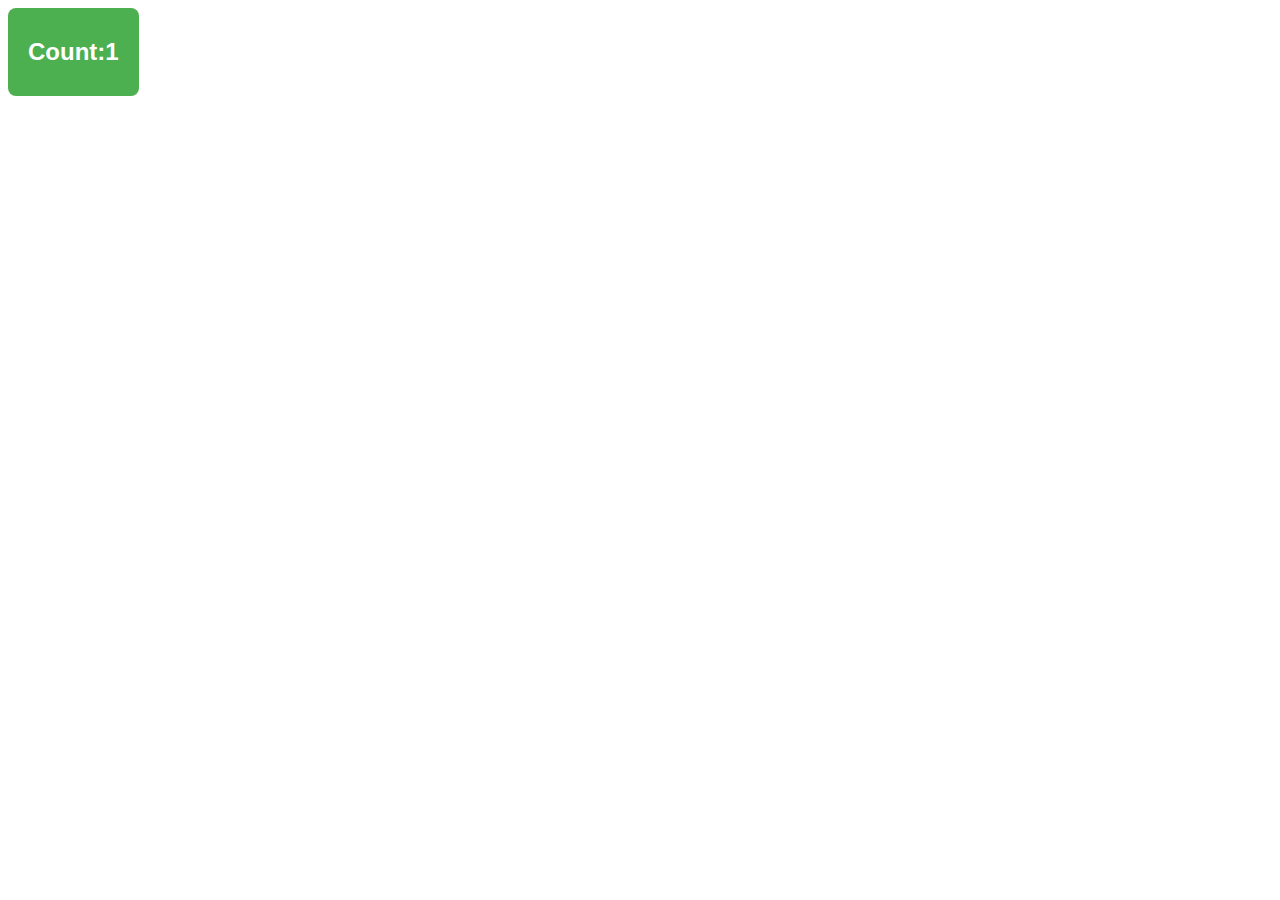
<file: counter dom/index.html>
<!DOCTYPE html>
<html lang="en">
<head>
    <meta charset="UTF-8">
    <meta name="viewport" content="width=device-width, initial-scale=1.0">
    <title>Document</title>
    <link rel="stylesheet" href="style.css">

</head>
<body>
    <button id="btn"><h2>Count:</h2><h2 id="count">1</h2>
    </button>
    





    <script src="script.js"></script>
</body>
</html>
</file>
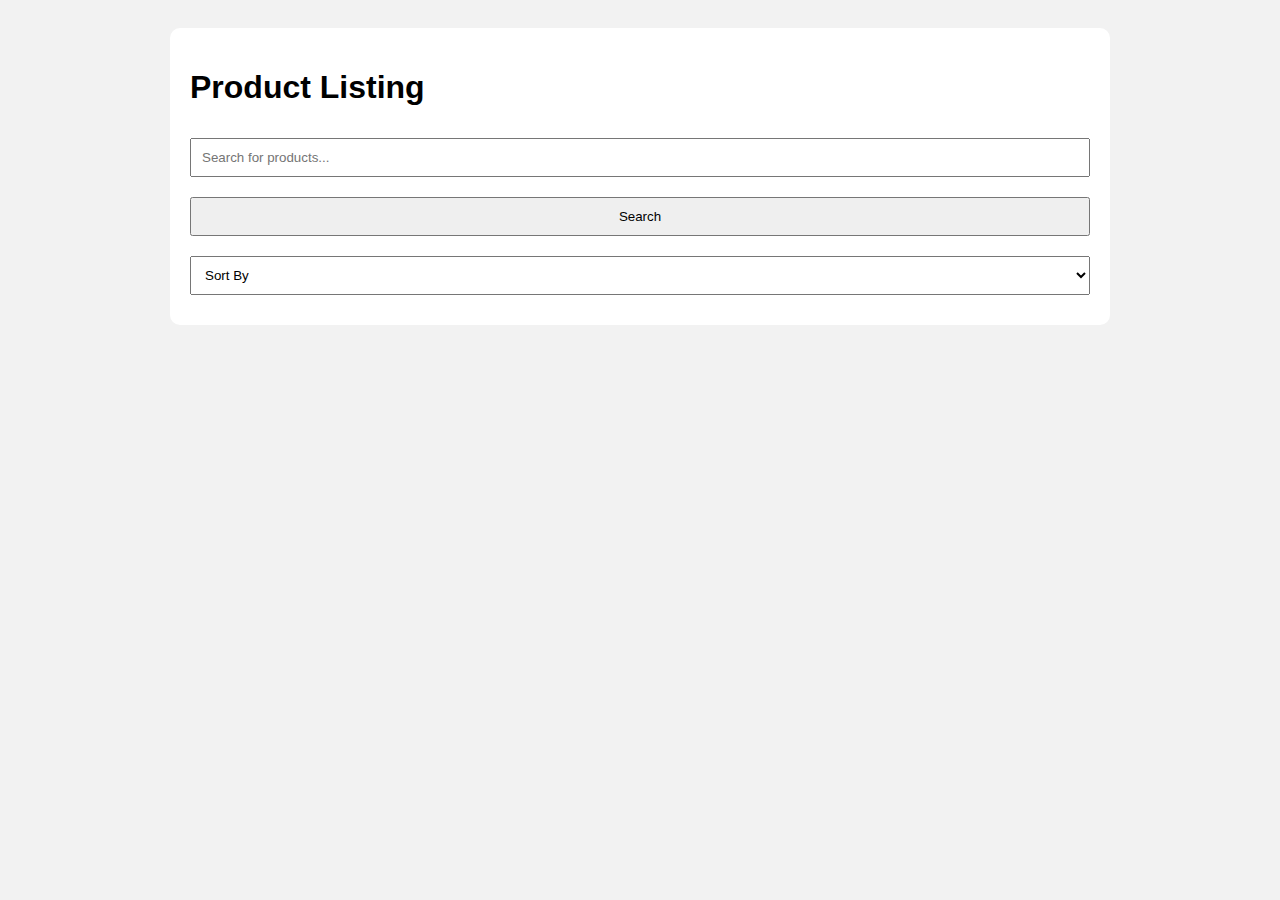
<file: listing website/index.html>
<!DOCTYPE html>
<html lang="en">
<head>
  <meta charset="UTF-8" />
  <meta name="viewport" content="width=device-width, initial-scale=1.0"/>
  <title>Product Listing</title>
  <link rel="stylesheet" href="style.css" />
</head>
<body>
  <div class="container">
    <h1>Product Listing</h1>

    <input type="text" id="searchInput" placeholder="Search for products..." />
    <button onclick="searchProducts()">Search</button>

    <div class="sort-options">
      <select id="sortBy" onchange="sortProducts()">
        <option value="">Sort By</option>
        <option value="price">Price</option>
        <option value="rating">Rating</option>
      </select>
    </div>

    <div id="productList" class="products"></div>
  </div>

  <script src="script.js"></script>
</body>
</html>
</file>
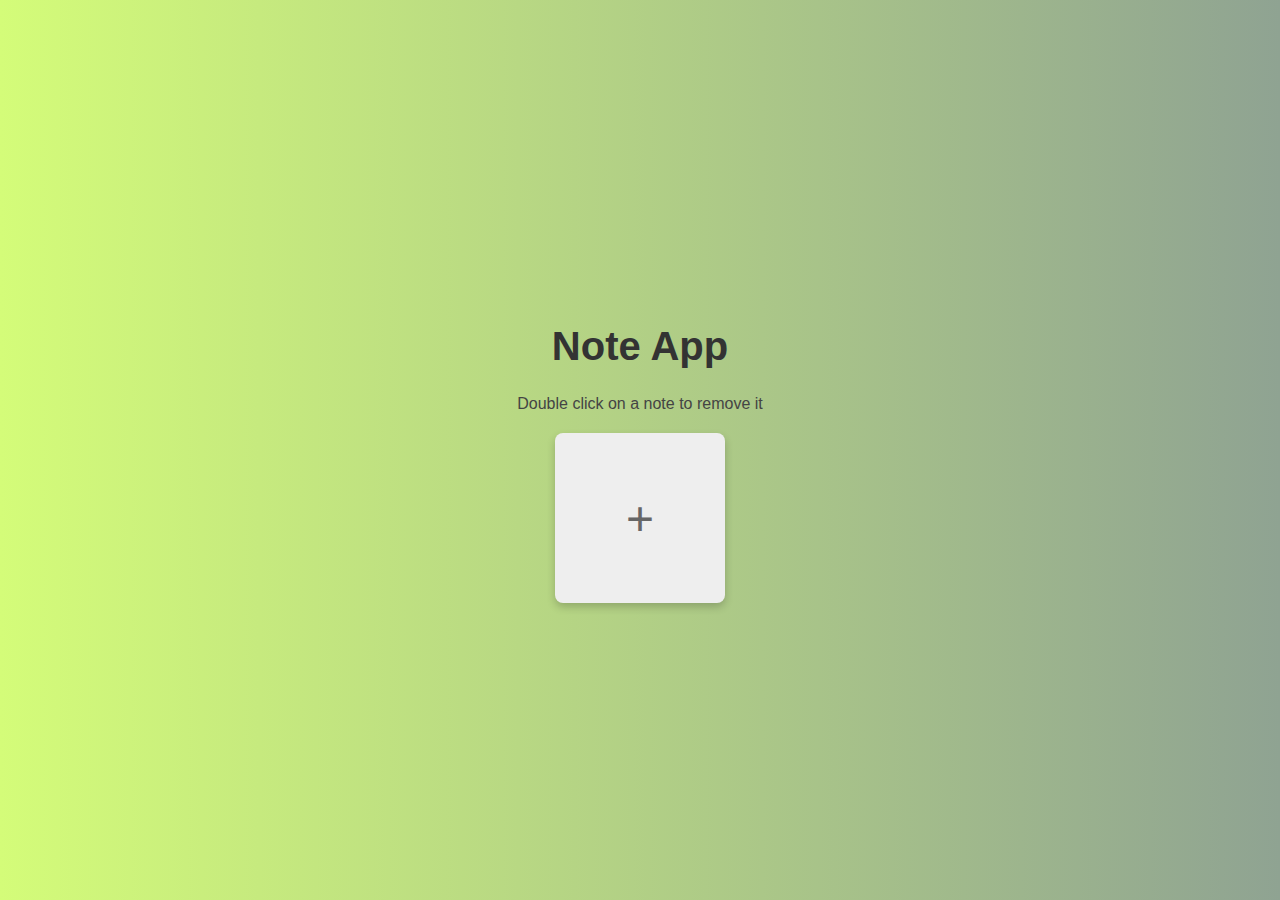
<file: note app/index.html>
<!DOCTYPE html>
<html lang="en">
<head>
  <meta charset="UTF-8" />
  <meta name="viewport" content="width=device-width, initial-scale=1.0" />
  <title>Note App</title>
  <link rel="stylesheet" href="styles.css" />
</head>
<body>
  <div class="container">
    <h1>Note App</h1>
    <p>Double click on a note to remove it</p>
    <div class="notes-container" id="notesContainer">
      <div class="note add" onclick="addNote()">+</div>
    </div>
  </div>
  <script >
    function addNote() {
      const note = document.createElement('div');
      note.className = 'note';
      note.contentEditable = true;
      note.innerText = 'New Note';
      note.ondblclick = () => note.remove();
      const container = document.getElementById('notesContainer');
      container.insertBefore(note, container.querySelector('.add'));
    }
  </script>
</body>
</html>
</file>
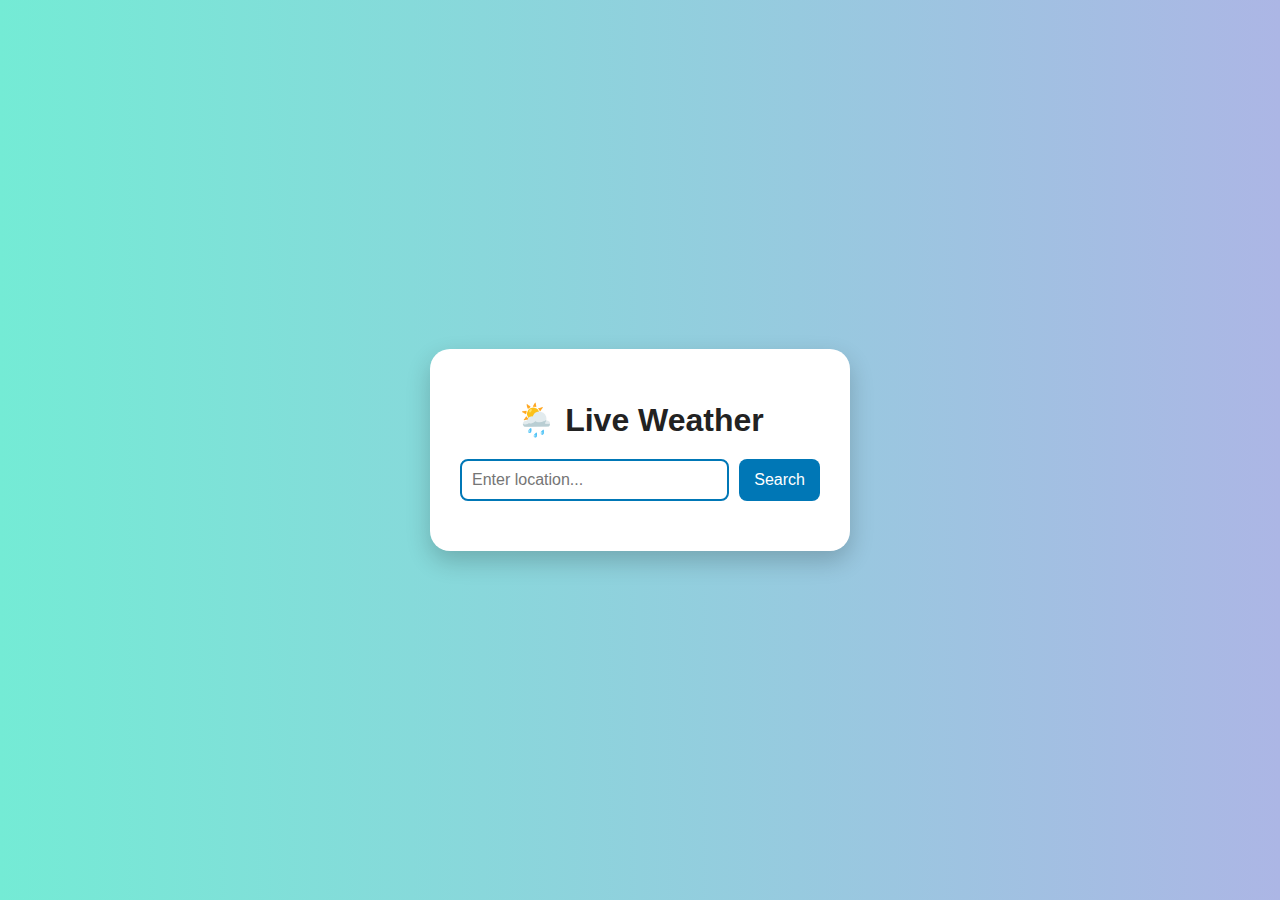
<file: weather app/index.html>
<!DOCTYPE html>
<html lang="en">
<head>
  <meta charset="UTF-8" />
  <meta name="viewport" content="width=device-width, initial-scale=1.0"/>
  <title>Weather App</title>
  <link rel="stylesheet" href="style.css" />
</head>
<body>
  <div class="container">
    <h1>🌦️ Live Weather</h1>
    <div class="search-box">
      <input type="text" id="locationInput" placeholder="Enter location..." />
      <button onclick="getWeather()">Search</button>
    </div>
    <div id="weatherResult" class="weather-card hidden">
      <h2 id="cityName"></h2>
      <img id="icon" />
      <p id="temperature"></p>
      <p id="condition"></p>
      <p id="humidity"></p>
      <p id="wind"></p>
      <p id="airQuality"></p>
    </div>
  </div>
  <script src="script.js"></script>
</body>
</html>
</file>
<file: counter dom/style.css>
button{
    display:flex

}
button {
  padding: 10px 20px;
  background-color: #4CAF50; /* green */
  color: white;
  border: none;
  border-radius: 8px;
  font-size: 16px;
  cursor: pointer;
  transition: background-color 0.3s ease, transform 0.2s ease;
}

button:hover {
  background-color: #45a049;
  transform: scale(1.05);
}

button:active {
  transform: scale(0.98);
}
</file>
<file: listing website/style.css>
body {
  font-family: Arial, sans-serif;
  background: #f2f2f2;
  padding: 20px;
}

.container {
  max-width: 900px;
  margin: auto;
  background: #fff;
  padding: 20px;
  border-radius: 10px;
}

input, select, button {
  padding: 10px;
  margin: 10px 0;
  width: 100%;
  box-sizing: border-box;
}

.products {
  display: grid;
  grid-template-columns: repeat(auto-fill, minmax(220px, 1fr));
  gap: 20px;
}

.product {
  border: 1px solid #ddd;
  padding: 15px;
  border-radius: 8px;
  background: #f9f9f9;
}

.product img {
  max-width: 100%;
  height: auto;
}
</file>
<file: note app/styles.css>
body {
  margin: 0;
  padding: 0;
  font-family: 'Segoe UI', Tahoma, Geneva, Verdana, sans-serif;
  background: linear-gradient(to right, #d4fc79, #8fa392);
  display: flex;
  justify-content: center;
  align-items: center;
  height: 100vh;
}

.container {
  text-align: center;
  width: 90%;
  max-width: 800px;
}

h1 {
  font-size: 2.5em;
  color: #333;
}

p {
  color: #444;
  margin-bottom: 20px;
}

.notes-container {
  display: flex;
  flex-wrap: wrap;
  gap: 20px;
  justify-content: center;
}

.note {
  width: 150px;
  height: 150px;
  background-color: #fff;
  border-radius: 8px;
  box-shadow: 0 4px 8px rgba(0, 0, 0, 0.2);
  padding: 10px;
  overflow-y: auto;
  cursor: pointer;
  transition: 0.3s;
}

.note:hover {
  transform: scale(1.05);
}

.note.add {
  display: flex;
  justify-content: center;
  align-items: center;
  font-size: 3em;
  background-color: #eee;
  color: #666;
}
</file>
<file: weather app/style.css>
body {
  font-family: 'Segoe UI', sans-serif;
  background: linear-gradient(to right, #74ebd5, #acb6e5);
  display: flex;
  justify-content: center;
  align-items: center;
  height: 100vh;
  margin: 0;
}

.container {
  background: #fff;
  padding: 30px;
  border-radius: 20px;
  box-shadow: 0 10px 25px rgba(0,0,0,0.2);
  width: 360px;
  text-align: center;
}

h1 {
  color: #222;
  margin-bottom: 20px;
}

.search-box {
  display: flex;
  gap: 10px;
  margin-bottom: 20px;
}

.search-box input {
  flex: 1;
  padding: 10px;
  border: 2px solid #0077b6;
  border-radius: 8px;
  font-size: 16px;
}

.search-box button {
  background-color: #0077b6;
  color: white;
  border: none;
  border-radius: 8px;
  padding: 10px 15px;
  font-size: 16px;
  cursor: pointer;
}

.search-box button:hover {
  background-color: #005f86;
}

.weather-card {
  background: #f0faff;
  padding: 20px;
  border-radius: 12px;
  animation: fadeIn 0.4s ease-in-out;
}

.weather-card img {
  width: 80px;
  height: 80px;
}

.hidden {
  display: none;
}

@keyframes fadeIn {
  from { opacity: 0; transform: translateY(15px); }
  to { opacity: 1; transform: translateY(0); }
}
</file>
